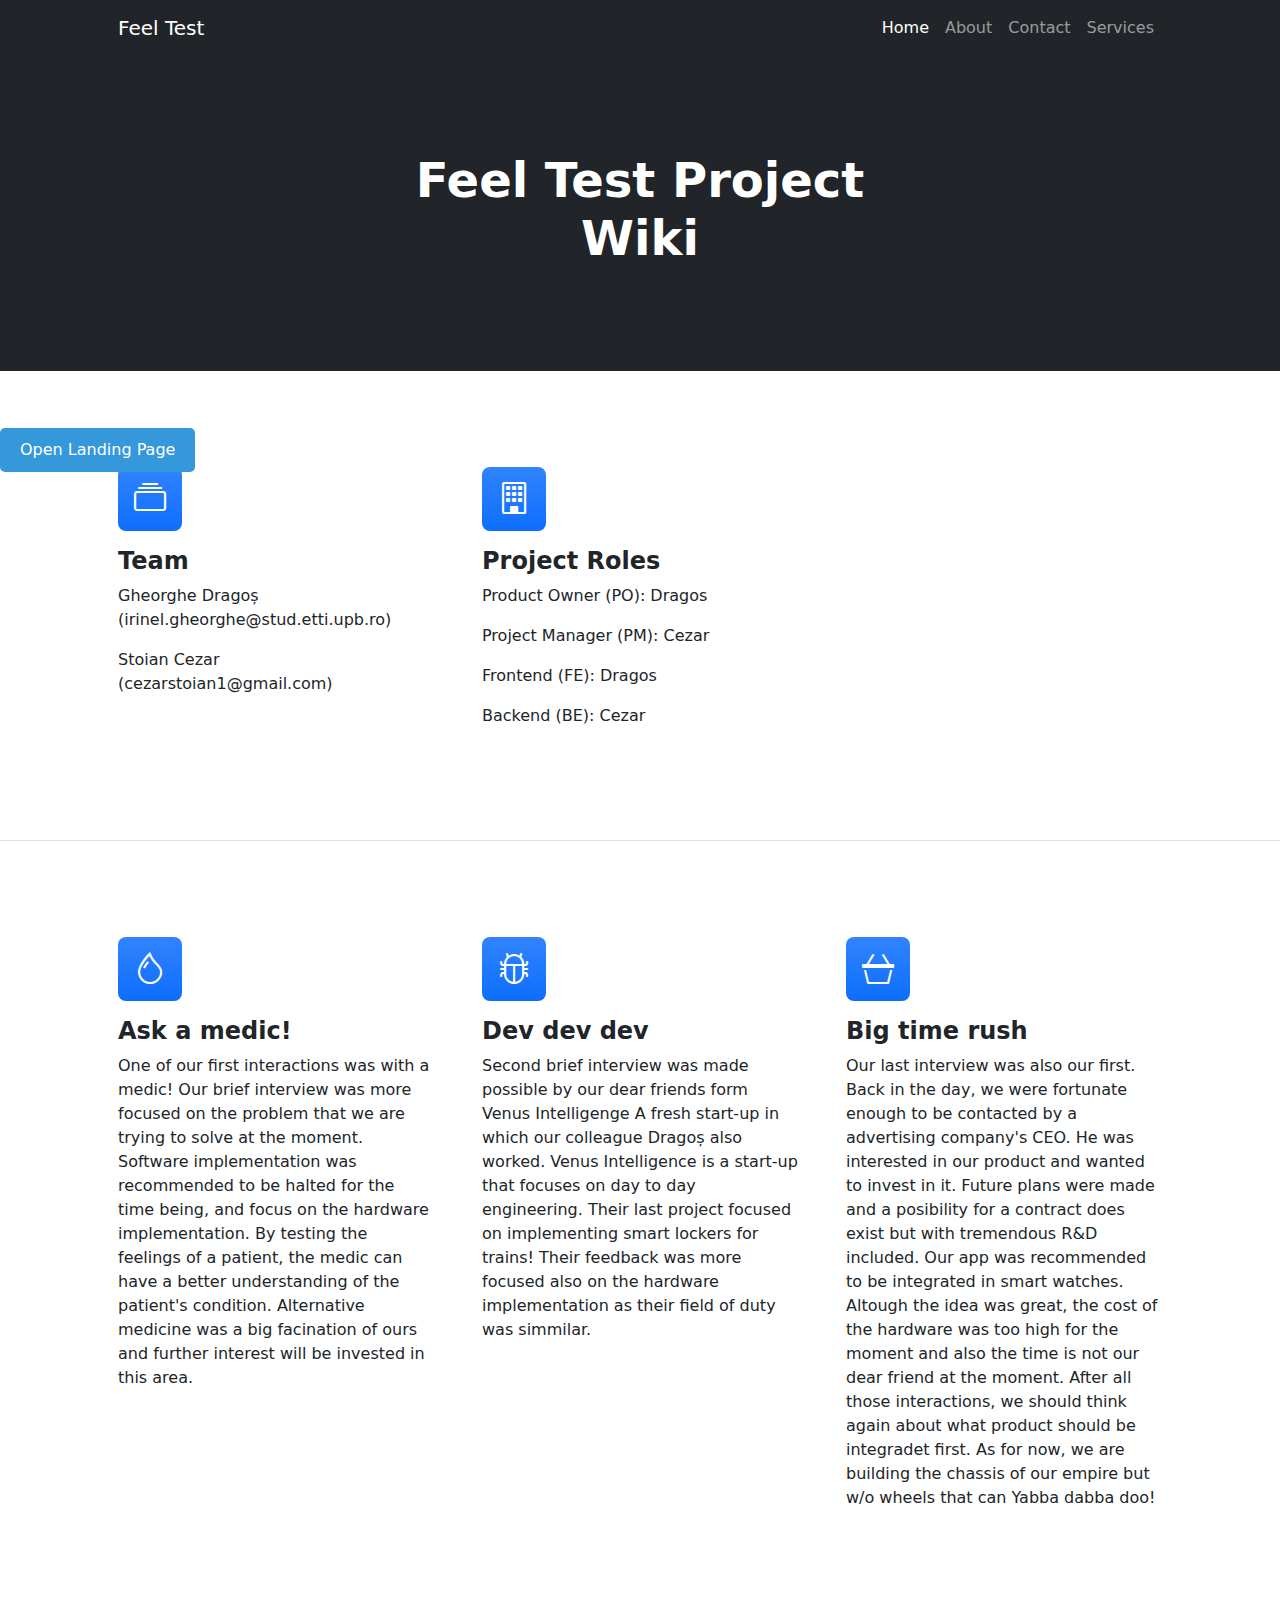
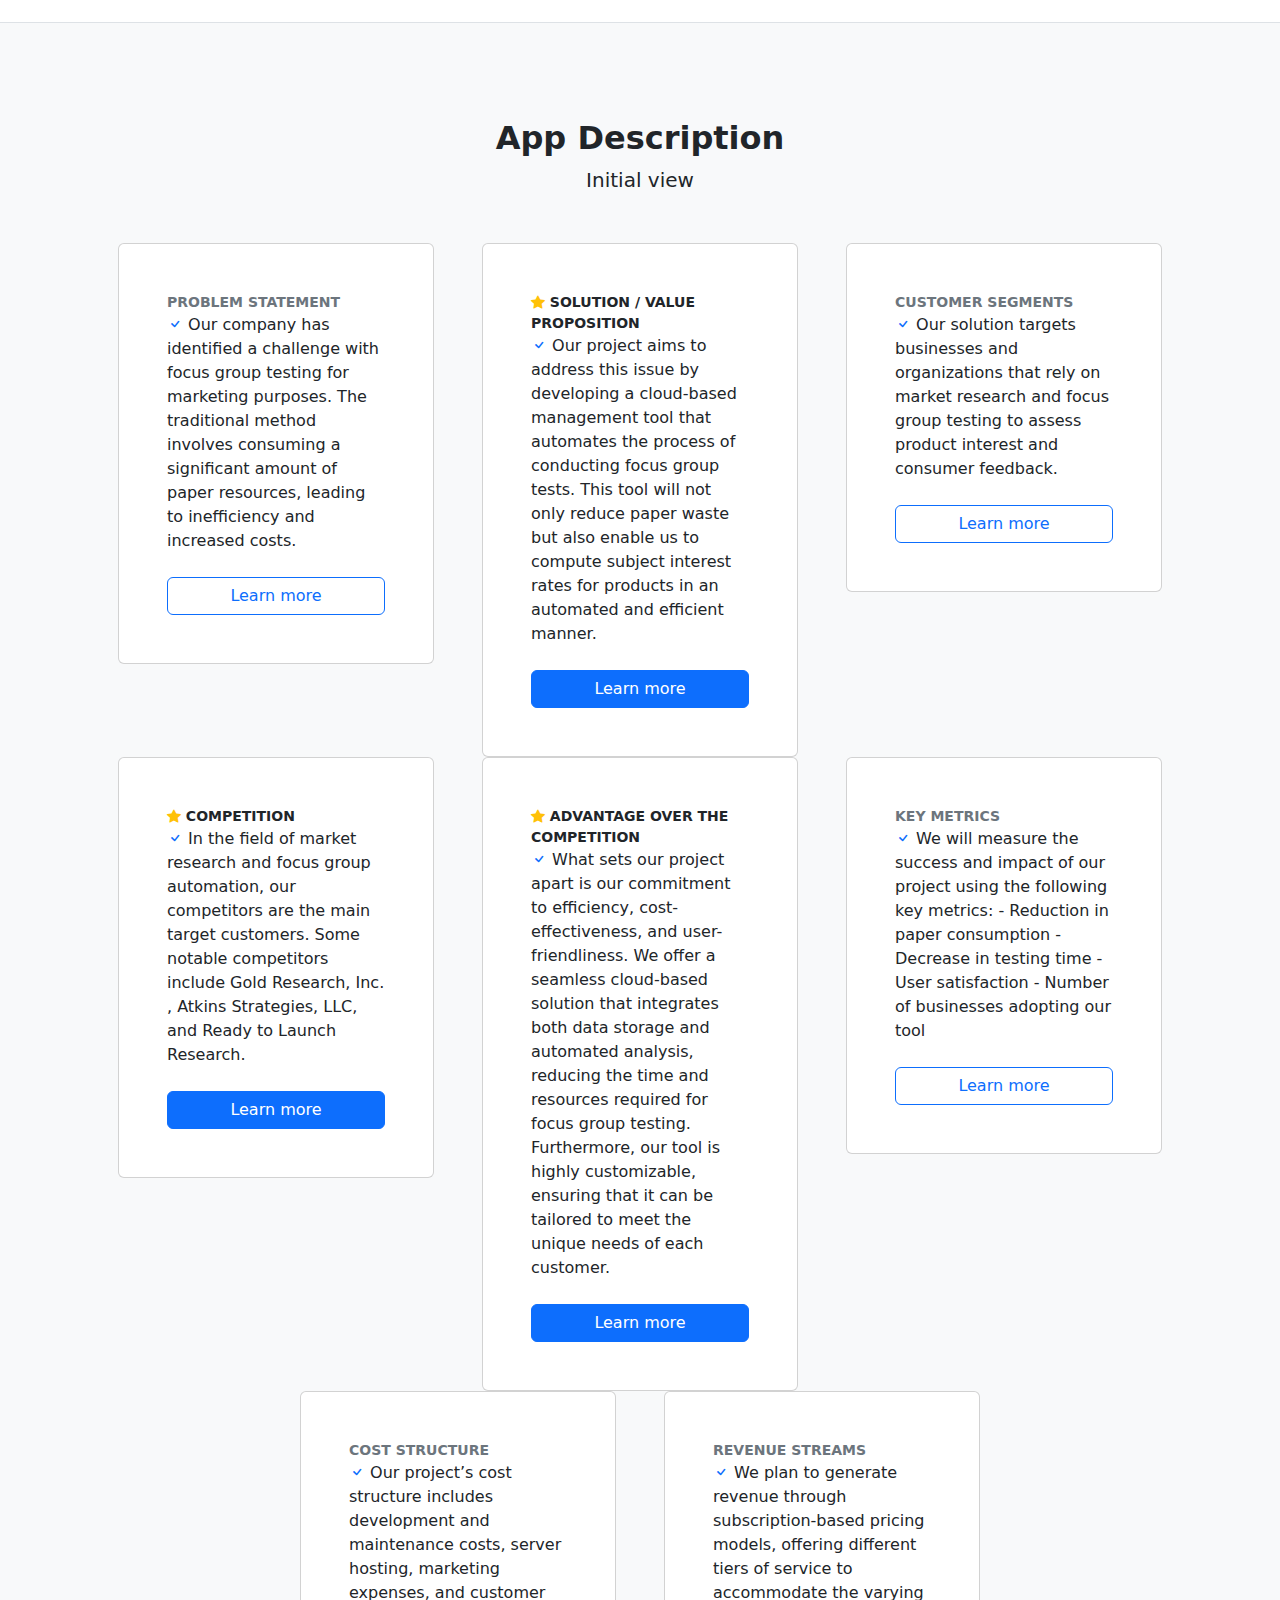
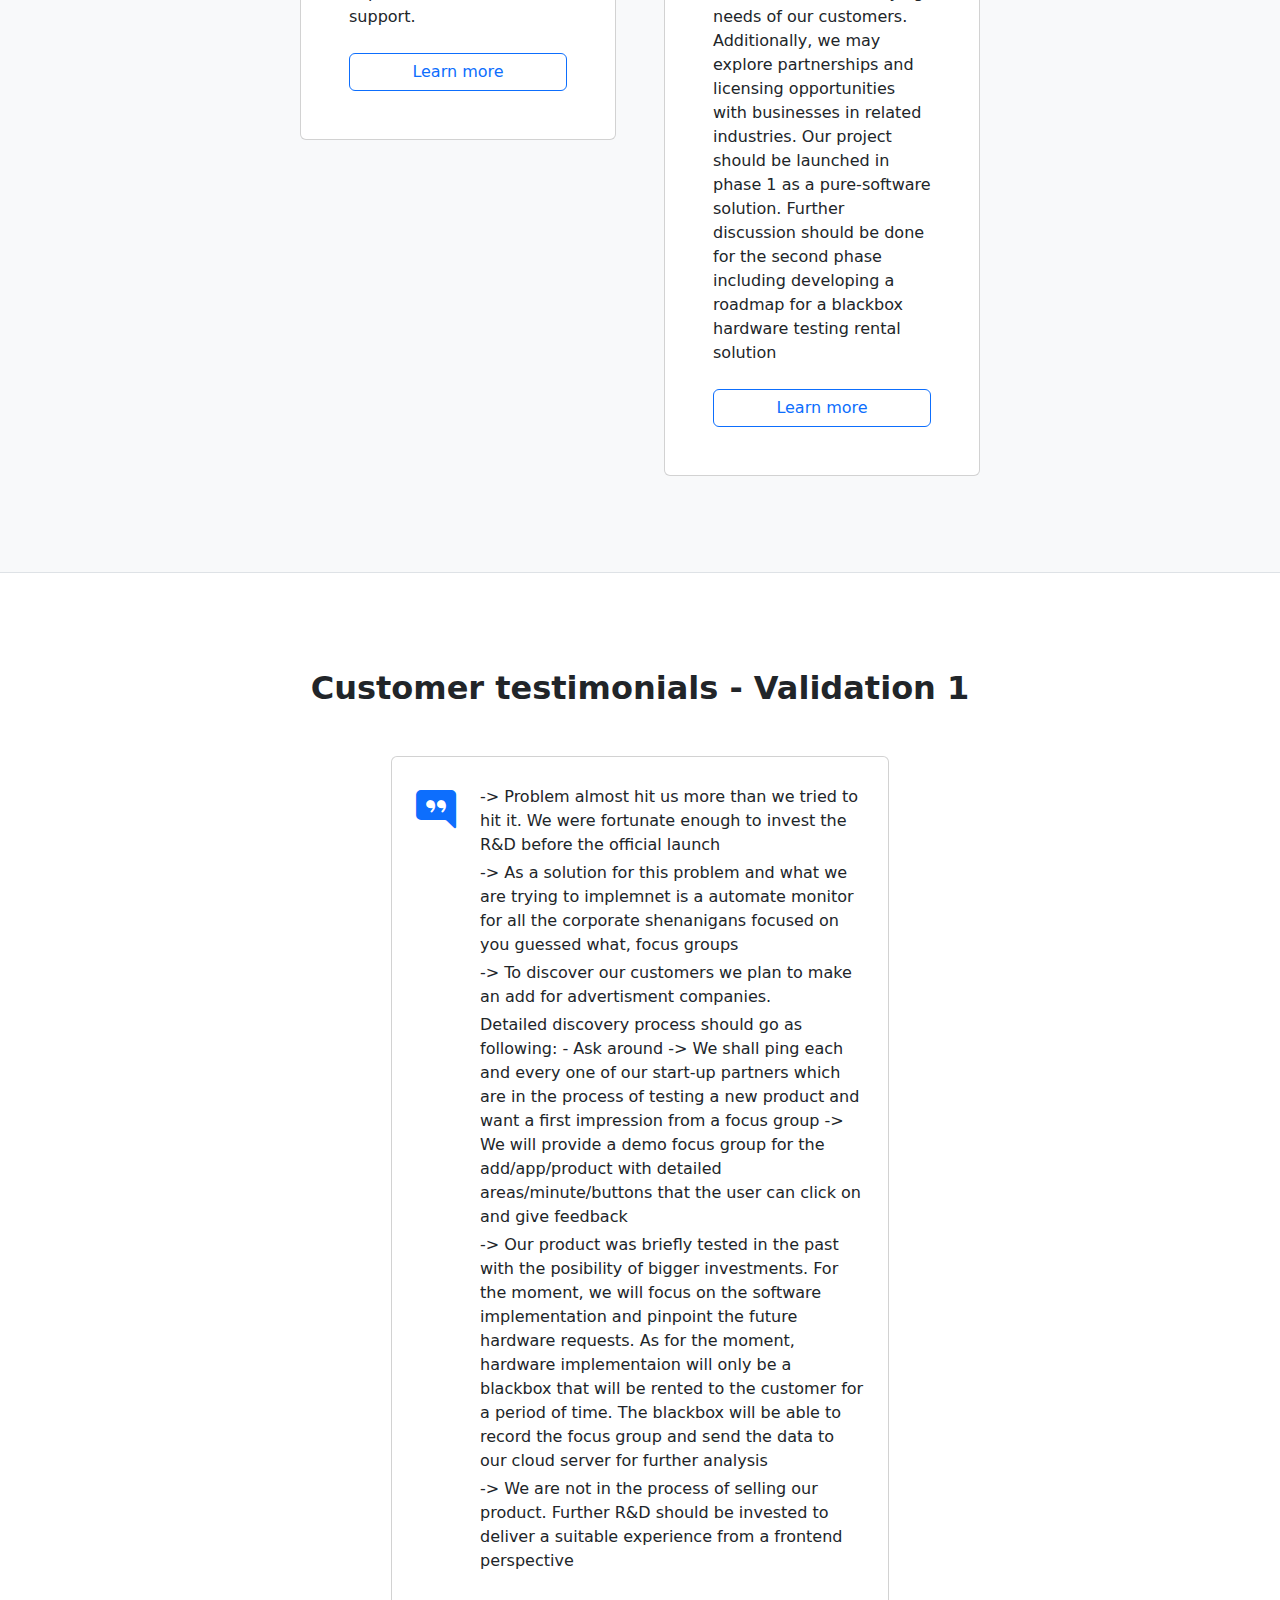
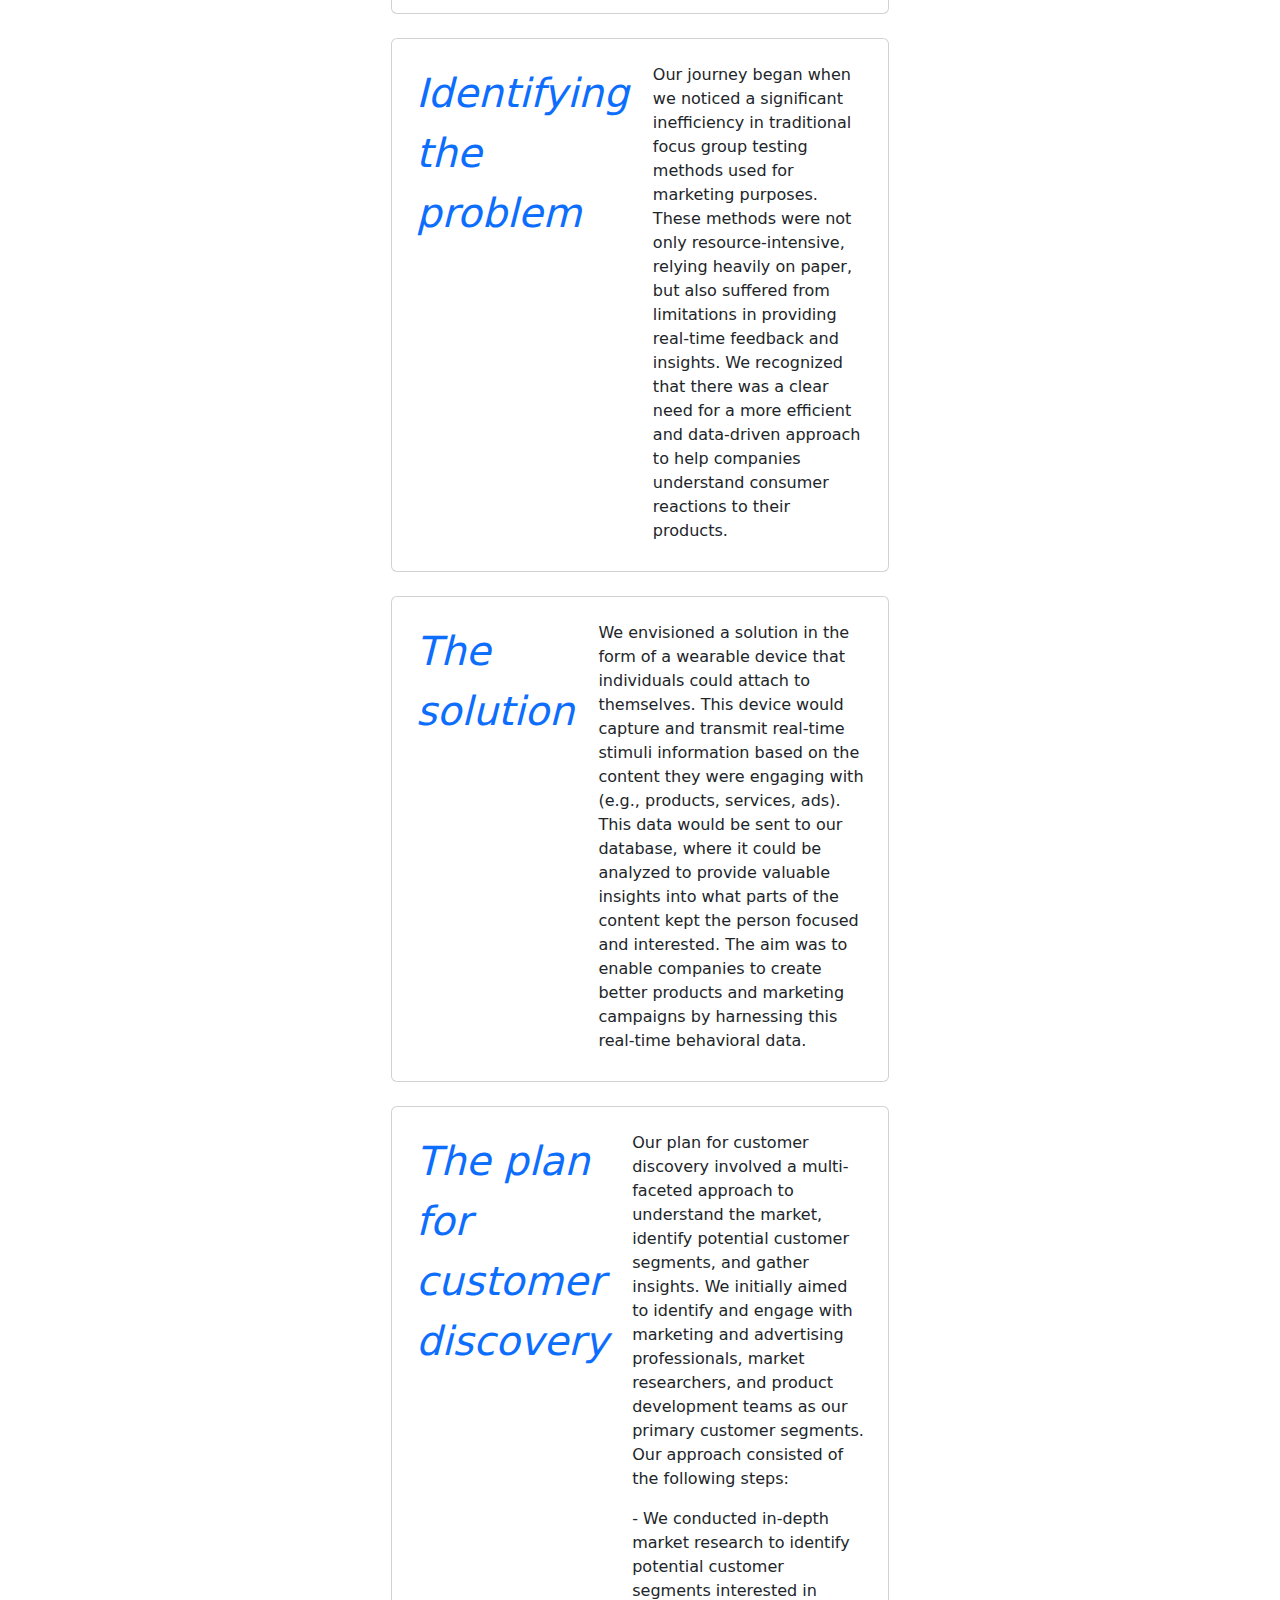
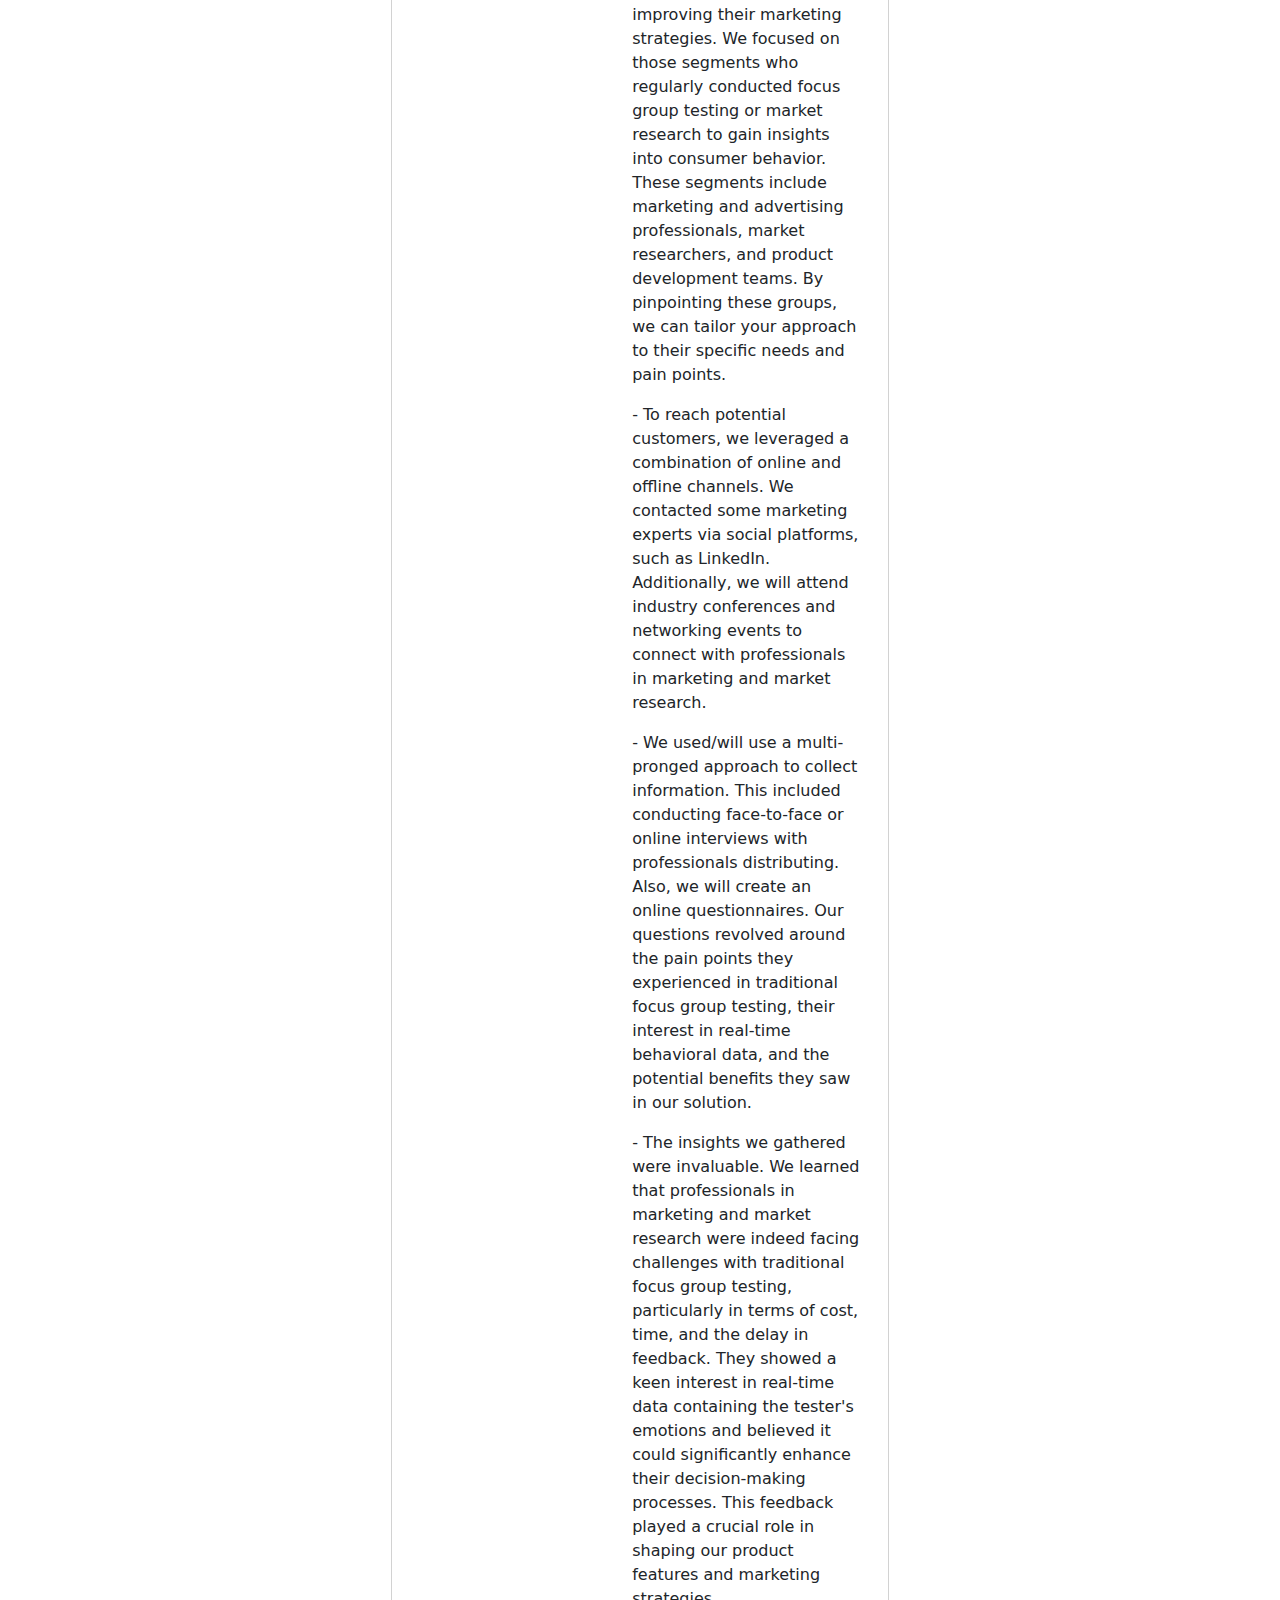
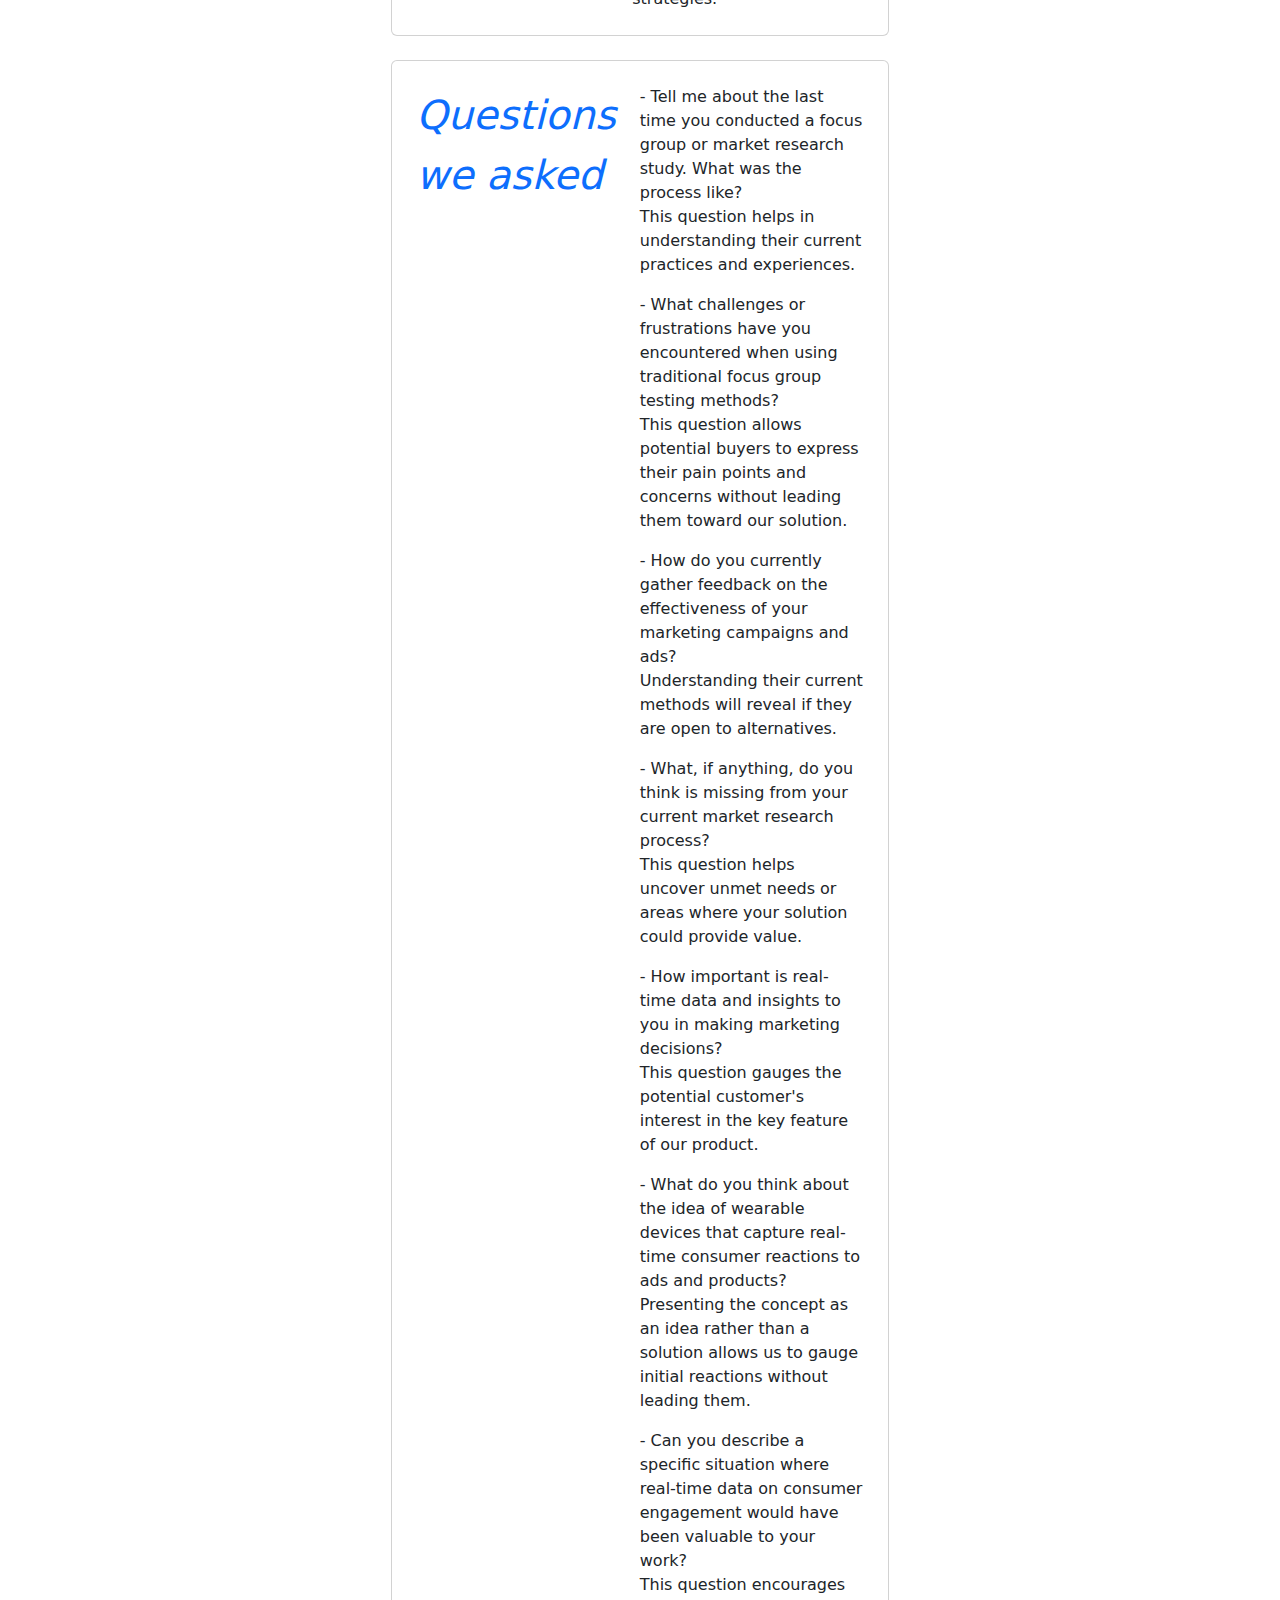
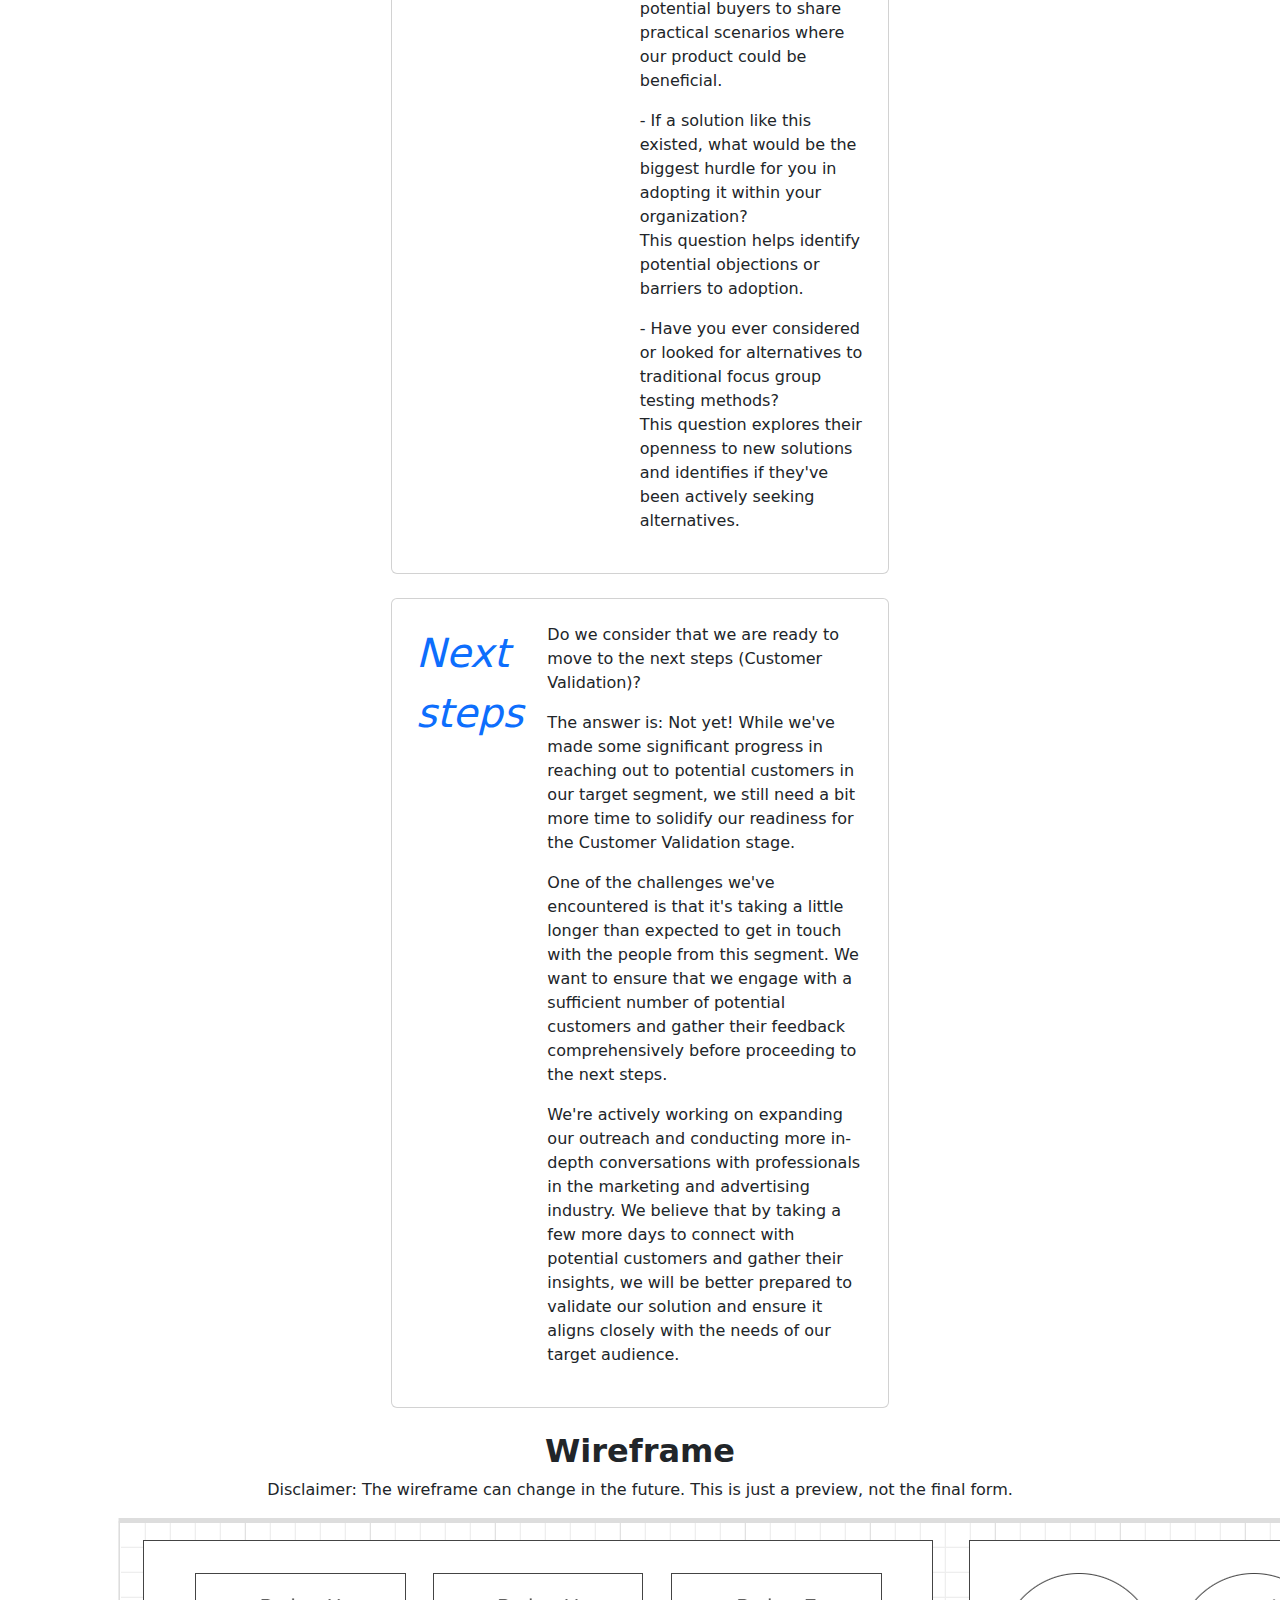
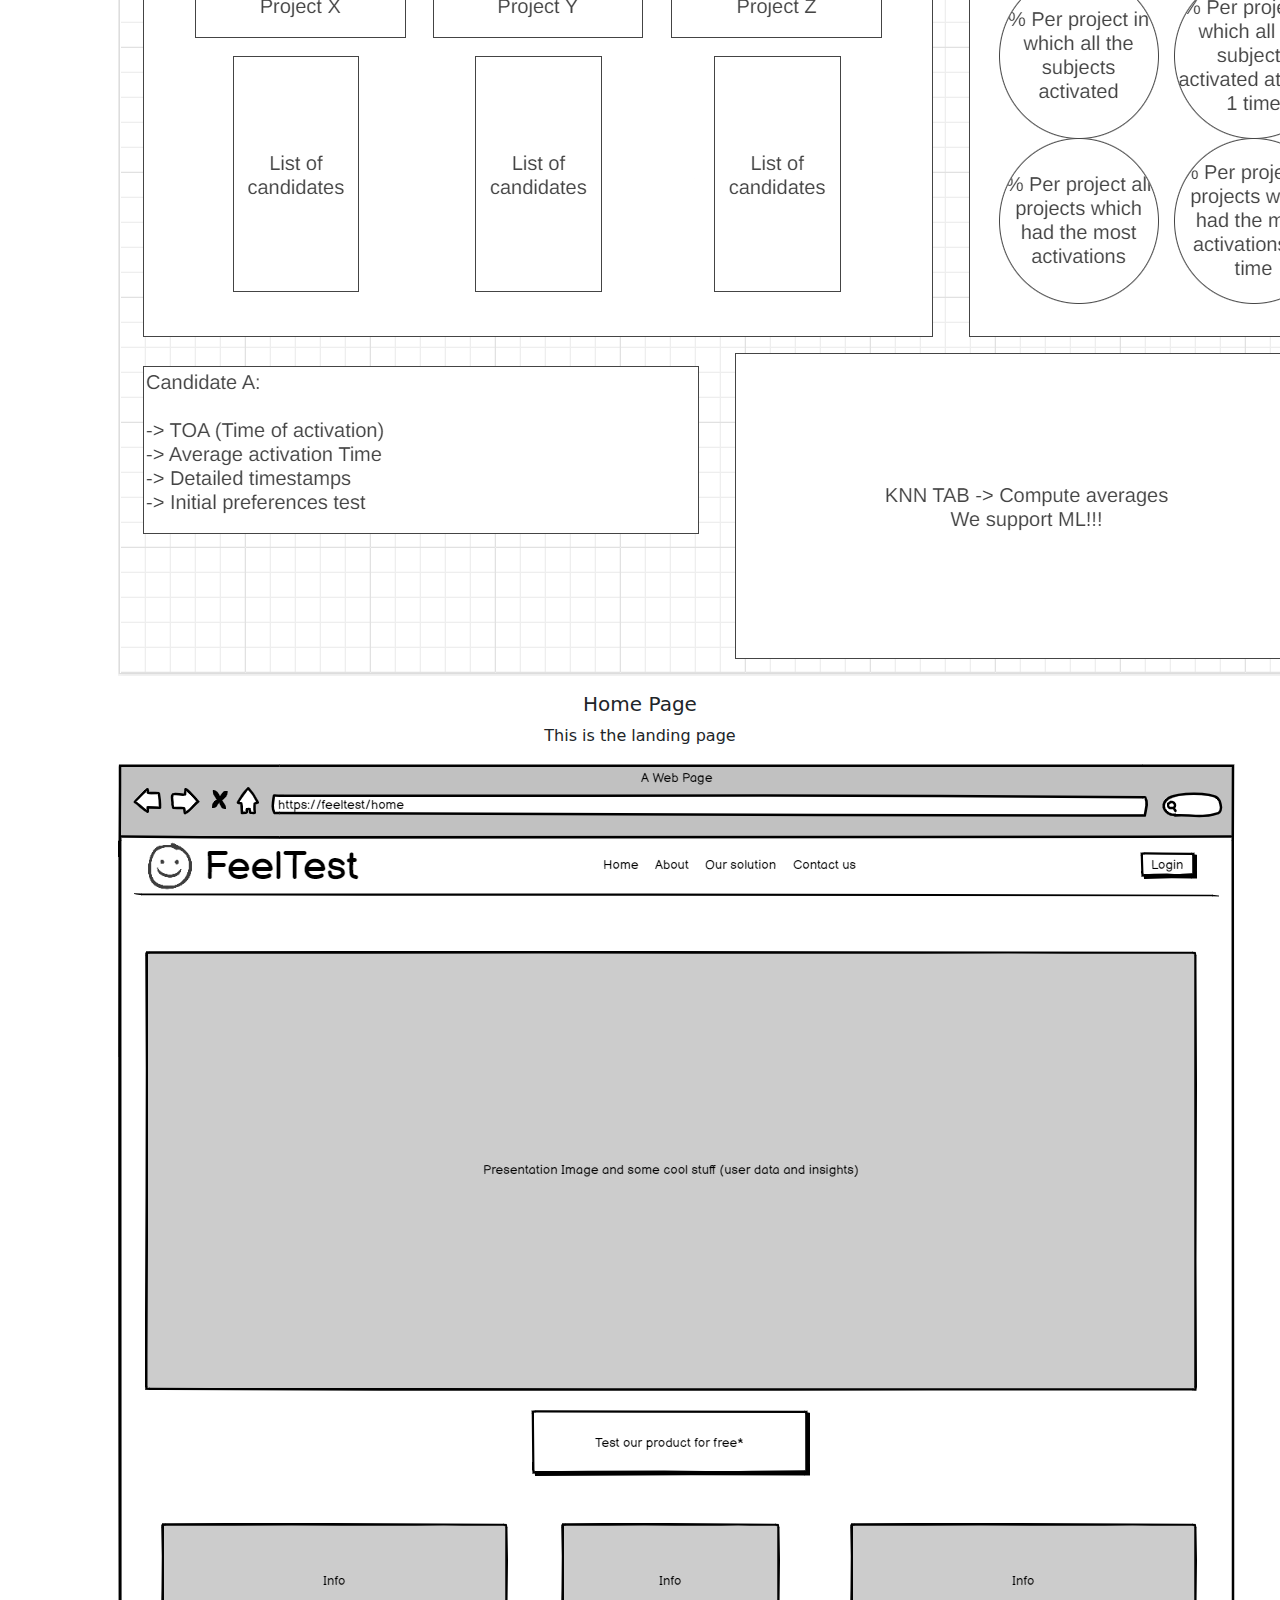
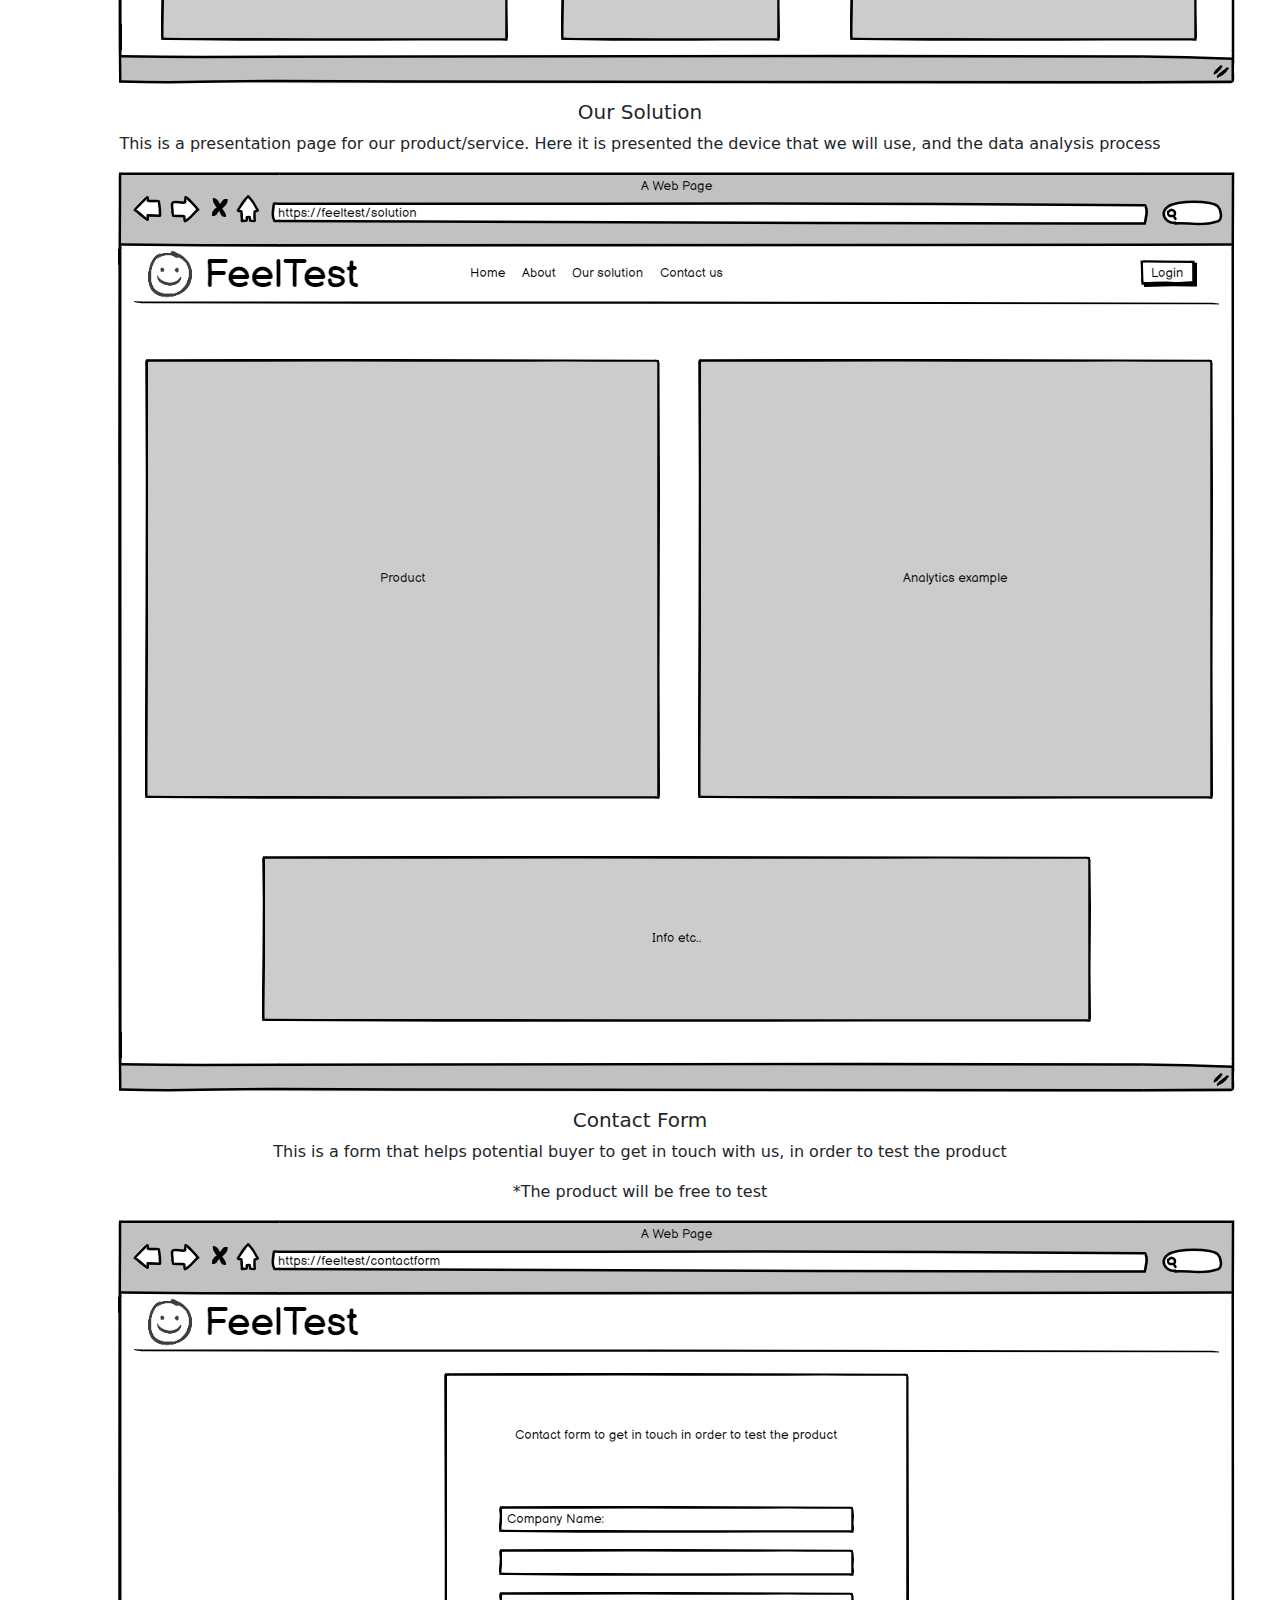
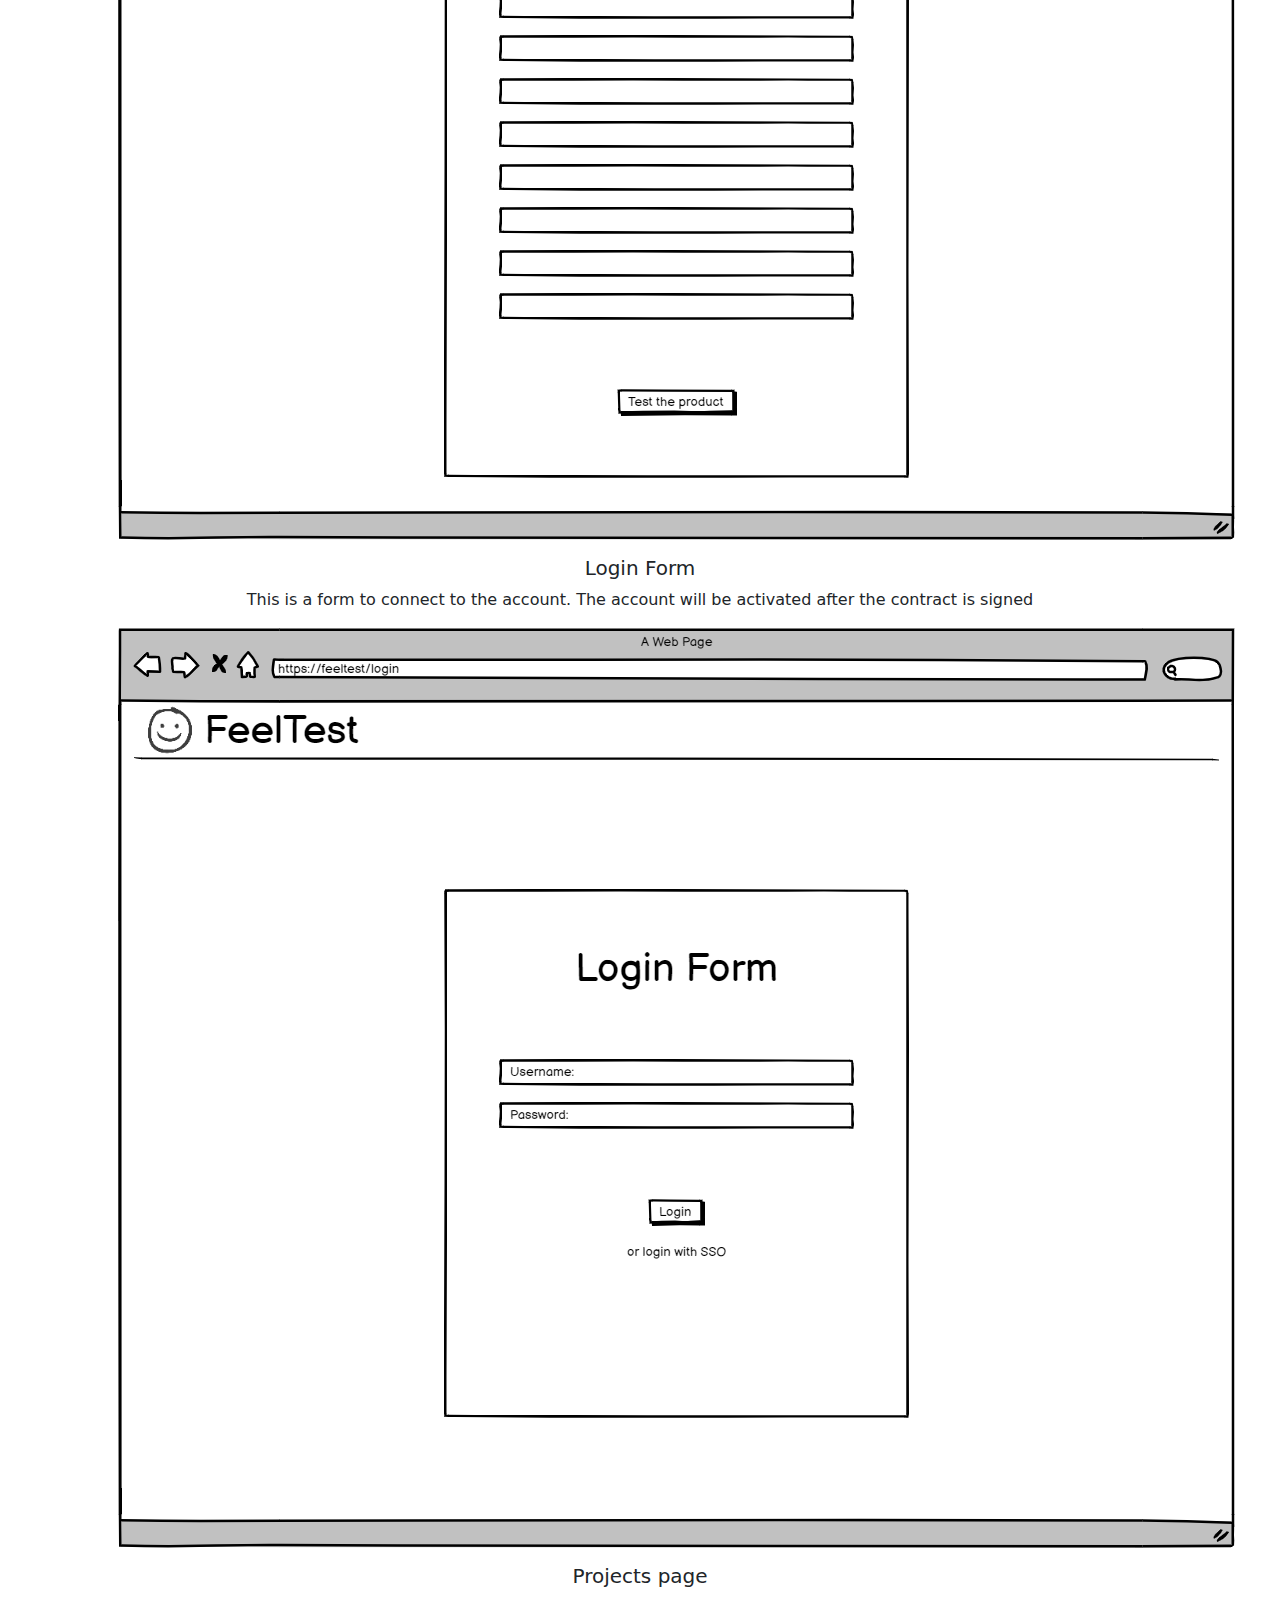
<file: index.html>
<!DOCTYPE html>
<html lang="en">
    <head>
        <meta charset="utf-8" />
        <meta name="viewport" content="width=device-width, initial-scale=1, shrink-to-fit=no" />
        <meta name="description" content="" />
        <meta name="author" content="" />
        <title>Business Frontpage - Start Bootstrap Template</title>
        <!-- Favicon-->
        <link rel="icon" type="image/x-icon" href="assets/favicon.ico" />
        <!-- Bootstrap icons-->
        <link href="https://cdn.jsdelivr.net/npm/bootstrap-icons@1.4.1/font/bootstrap-icons.css" rel="stylesheet" />
        <!-- Core theme CSS (includes Bootstrap)-->
        <link href="css/styles.css" rel="stylesheet" />
    </head>
    <body>
        <!-- Responsive navbar-->
        <nav class="navbar navbar-expand-lg navbar-dark bg-dark">
            <div class="container px-5">
                <a class="navbar-brand" href="#!">Feel Test</a>
                <button class="navbar-toggler" type="button" data-bs-toggle="collapse" data-bs-target="#navbarSupportedContent" aria-controls="navbarSupportedContent" aria-expanded="false" aria-label="Toggle navigation"><span class="navbar-toggler-icon"></span></button>
                <div class="collapse navbar-collapse" id="navbarSupportedContent">
                    <ul class="navbar-nav ms-auto mb-2 mb-lg-0">
                        <li class="nav-item"><a class="nav-link active" aria-current="page" href="#!">Home</a></li>
                        <li class="nav-item"><a class="nav-link" href="#!">About</a></li>
                        <li class="nav-item"><a class="nav-link" href="#!">Contact</a></li>
                        <li class="nav-item"><a class="nav-link" href="#!">Services</a></li>
                    </ul>
                </div>
            </div>
        </nav>
        <!-- Header-->
        <header class="bg-dark py-5">
            <div class="container px-5">
                <div class="row gx-5 justify-content-center">
                    <div class="col-lg-6">
                        <div class="text-center my-5">
                            <h1 class="display-5 fw-bolder text-white mb-2">Feel Test Project Wiki</h1>
                            <div class="d-grid gap-3 d-sm-flex justify-content-sm-center">
                            </div>
                        </div>
                    </div>
                </div>
            </div>
        </header>
        
        <!-- Features section-->
        <section class="py-5 border-bottom" id="features">
            <div class="container px-5 my-5">
                <div class="row gx-5">
                    <div class="col-lg-4 mb-5 mb-lg-0">
                        <div class="feature bg-primary bg-gradient text-white rounded-3 mb-3"><i class="bi bi-collection"></i></div>
                        <h2 class="h4 fw-bolder">Team</h2>
                        <p>Gheorghe Dragoș (irinel.gheorghe@stud.etti.upb.ro)</p>
                        <p>Stoian Cezar (cezarstoian1@gmail.com)</p>
                        <!-- <a class="text-decoration-none" href="#!">
                            Expand contact info
                            <i class="bi bi-arrow-right"></i> -->
                        </a>
                    </div>
                    <div class="col-lg-4 mb-5 mb-lg-0">
                        <div class="feature bg-primary bg-gradient text-white rounded-3 mb-3"><i class="bi bi-building"></i></div>
                        <h2 class="h4 fw-bolder">Project Roles</h2>
                        <p> Product Owner (PO): Dragos</p> 
                        <p> Project Manager (PM): Cezar</p>
                        <p> Frontend (FE): Dragos</p>
                        <p> Backend (BE): Cezar</p>            
                        <!-- <a class="text-decoration-none" href="#!">
                            Call to action
                            <i class="bi bi-arrow-right"></i>
                        </a> -->
                    </div>

                </div>
            </div>
        </section>

        <section class="py-5 border-bottom" id="features">
            <div class="container px-5 my-5">
                <div class="row gx-5">
                    <div class="col-lg-4 mb-5 mb-lg-0">
                        <div class="feature bg-primary bg-gradient text-white rounded-3 mb-3"><span class="bi bi-droplet"></span></div>
                        <h2 class="h4 fw-bolder">Ask a medic!</h2>
                        <p>One of our first interactions was with a medic!
                           Our brief interview was more focused on the problem that we are trying to solve at the moment.
                           Software implementation was recommended to be halted for the time being, and focus on the hardware implementation.
                           By testing the feelings of a patient, the medic can have a better understanding of the patient's condition.
                           Alternative medicine was a big facination of ours and further interest will be invested in this area.
                        </p>

                    </div>

                    <div class="col-lg-4 mb-5 mb-lg-0">
                        <div class="feature bg-primary bg-gradient text-white rounded-3 mb-3"><span class='bi bi-bug'></span></div>
                        <h2 class="h4 fw-bolder">Dev dev dev</h2>
                        <p>Second brief interview was made possible by our dear friends form Venus Intelligenge
                           A fresh start-up in which our colleague Dragoș also worked.
                           Venus Intelligence is a start-up that focuses on day to day engineering.
                           Their last project focused on implementing smart lockers for trains!
                           Their feedback was more focused also on the hardware implementation as their field of duty was simmilar.
                        </p>
                        
                    </div>

                    <div class="col-lg-4 mb-5 mb-lg-0">
                        <div class="feature bg-primary bg-gradient text-white rounded-3 mb-3"><span class='bi bi-basket3'></span></div>
                        <h2 class="h4 fw-bolder">Big time rush</h2>
                        <p>Our last interview was also our first.
                           Back in the day, we were fortunate enough to be contacted by a advertising company's CEO.
                           He was interested in our product and wanted to invest in it.
                           Future plans were made and a posibility for a contract does exist but with tremendous R&D included.
                           Our app was recommended to be integrated in smart watches. 
                           Altough the idea was great, the cost of the hardware was too high for the moment and also the time is not our dear friend at the moment.
                           After all those interactions, we should think again about what product should be integradet first.
                           As for now, we are building the chassis of our empire but w/o wheels that can Yabba dabba doo!
                        </p> 
                    </div>

                </div>
            </div>
        </section>

        <style>
    
            button#openButton {
                background-color: #3498db;
                color: #fff;
                padding: 10px 20px;
                font-size: 16px;
                border: none;
                border-radius: 5px;
                cursor: pointer;
                transition: background-color 0.3s ease;
                margin: 0;
                position: absolute;
                top: 50%;
                -ms-transform: translateY(-50%);
                transform: translateY(-50%);
            }
    
            button#openButton:hover {
                background-color: #2980b9;
            }
        </style>
            <body>
                <button class="text-center" id="openButton" onclick="openLandingPage()">Open Landing Page</button>
            
                <script>
                    function openLandingPage() {
                        // Add code here to open Landing_Page.html
                        window.location.href = 'landing.html';
                    }
                </script>
            </body>
        <section class="bg-light py-5 border-bottom">
            <div class="container px-5 my-5">
                <div class="text-center mb-5">
                    <h2 class="fw-bolder">App Description</h2>
                    <p class="lead mb-0">Initial view</p>
                </div>
                <div class="row gx-5 justify-content-center">
                    <!-- Pricing card free-->
                    <div class="col-lg-6 col-xl-4">
                        <div class="card mb-5 mb-xl-0">
                            <div class="card-body p-5">
                                <div class="small text-uppercase fw-bold text-muted">Problem Statement</div>

                                <ul class="list-unstyled mb-4">
                                    <li class="mb-2">
                                        <i class="bi bi-check text-primary"></i>
                                        Our company has identified a challenge with focus group testing for marketing purposes. 
                                        The traditional method involves consuming a significant amount of paper resources, leading to inefficiency and increased costs.
                                    </li>
                            
                                </ul>
                                <div class="d-grid"><a class="btn btn-outline-primary" href="#!">Learn more</a></div>
                            </div>
                        </div>
                    </div>
                    <!-- Pricing card pro-->
                    <div class="col-lg-6 col-xl-4">
                        <div class="card mb-5 mb-xl-0">
                            <div class="card-body p-5">
                                <div class="small text-uppercase fw-bold">
                                    <i class="bi bi-star-fill text-warning"></i>
                                    Solution / Value Proposition
                                </div>

                                <ul class="list-unstyled mb-4">

                                    <li class="mb-2">
                                        <i class="bi bi-check text-primary"></i>
                                        Our project aims to address this issue by developing a cloud-based management tool that automates the process of conducting focus group tests. This tool will not only reduce
                                         paper waste but also enable us to compute subject interest rates for products in an automated and efficient manner.
                                    </li>
                                    
                                </ul>
                                <div class="d-grid"><a class="btn btn-primary" href="#!">Learn more</a></div>
                            </div>
                        </div>
                    </div>
                    <!-- Pricing card enterprise-->
                    <div class="col-lg-6 col-xl-4">
                        <div class="card">
                            <div class="card-body p-5">
                                <div class="small text-uppercase fw-bold text-muted">Customer Segments</div>

                                <ul class="list-unstyled mb-4">

                                    <li class="mb-2">
                                        <i class="bi bi-check text-primary"></i>
                                        Our solution targets businesses and organizations that rely 
                                        on market research and focus group testing to assess product interest and consumer feedback.
                                    </li>
                                    
                                </ul>
                                <div class="d-grid"><a class="btn btn-outline-primary" href="#!">Learn more</a></div>
                            </div>
                        </div>
                    </div>
                    <br></br>
                    <div class="col-lg-6 col-xl-4">
                        <div class="card mb-5 mb-xl-0">
                            <div class="card-body p-5">
                                <div class="small text-uppercase fw-bold">
                                    <i class="bi bi-star-fill text-warning"></i>
                                    Competition
                                </div>

                                <ul class="list-unstyled mb-4">

                                    <li class="mb-2">
                                        <i class="bi bi-check text-primary"></i>
                                        In the field of market research and focus group automation, our competitors are the main target customers. 
                                        Some notable competitors include Gold Research, Inc. , Atkins Strategies, LLC, and Ready to Launch Research.</li>
                                    
                                </ul>
                                <div class="d-grid"><a class="btn btn-primary" href="#!">Learn more</a></div>
                            </div>
                        </div>
                    </div>
                    <div class="col-lg-6 col-xl-4">
                        <div class="card mb-5 mb-xl-0">
                            <div class="card-body p-5">
                                <div class="small text-uppercase fw-bold">
                                    <i class="bi bi-star-fill text-warning"></i>
                                    Advantage Over the Competition
                                </div>

                                <ul class="list-unstyled mb-4">

                                    <li class="mb-2">
                                        <i class="bi bi-check text-primary"></i>
                                        What sets our project apart is our commitment to efficiency, cost-effectiveness, and user-friendliness. We offer a seamless cloud-based solution that integrates both data storage and automated analysis, reducing the time and resources required for focus group testing. Furthermore, 
                                        our tool is highly customizable, ensuring that it can be tailored to meet the unique needs of each customer.</li>
                                    
                                </ul>
                                <div class="d-grid"><a class="btn btn-primary" href="#!">Learn more</a></div>
                            </div>
                        </div>
                    </div>
                    <div class="col-lg-6 col-xl-4">
                        <div class="card mb-5 mb-xl-0">
                            <div class="card-body p-5">
                                <div class="small text-uppercase fw-bold text-muted">Key Metrics</div>

                                <ul class="list-unstyled mb-4">
                                    <li class="mb-2">
                                        <i class="bi bi-check text-primary"></i>
                                        We will measure the success and impact of our project using the following key metrics: - Reduction in paper consumption -
                                         Decrease in testing time - User satisfaction - Number of businesses adopting our tool</li>
                            
                                </ul>
                                <div class="d-grid"><a class="btn btn-outline-primary" href="#!">Learn more</a></div>
                            </div>
                        </div>
                    </div>
                    <div class="col-lg-6 col-xl-4">
                        <div class="card mb-5 mb-xl-0">
                            <div class="card-body p-5">
                                <div class="small text-uppercase fw-bold text-muted">Cost Structure</div>

                                <ul class="list-unstyled mb-4">
                                    <li class="mb-2">
                                        <i class="bi bi-check text-primary"></i>
                                        Our project’s cost structure includes development and maintenance costs,
                                         server hosting, marketing expenses, and customer support.                                    </li>
                            
                                </ul>
                                <div class="d-grid"><a class="btn btn-outline-primary" href="#!">Learn more</a></div>
                            </div>
                        </div>
                    </div>
                    <div class="col-lg-6 col-xl-4">
                        <div class="card mb-5 mb-xl-0">
                            <div class="card-body p-5">
                                <div class="small text-uppercase fw-bold text-muted">Revenue Streams</div>

                                <ul class="list-unstyled mb-4">
                                    <li class="mb-2">
                                        <i class="bi bi-check text-primary"></i>
                                        We plan to generate revenue through subscription-based pricing models, offering different tiers of service to accommodate the varying needs of our customers. Additionally, we may explore partnerships and licensing opportunities with businesses in related industries. Our project should be launched in phase 1 as a pure-software solution. Further discussion should be done for the second phase including 
                                        developing a roadmap for a blackbox hardware testing rental solution                                   </li>
                            
                                </ul>
                                <div class="d-grid"><a class="btn btn-outline-primary" href="#!">Learn more</a></div>
                            </div>
                        </div>
                    </div>
                </div>
            </div>
        </section>
        <!-- Testimonials section-->
        <section class="py-5 border-bottom">
            <div class="container px-5 my-5 px-5">
                <div class="text-center mb-5">
                    <h2 class="fw-bolder">Customer testimonials - Validation 1</h2>
                </div>
                <div class="row gx-5 justify-content-center">
                    <div class="col-lg-6">
                        <!-- Testimonial 1-->
                        <div class="card mb-4">
                            <div class="card-body p-4">
                                <div class="d-flex">
                                    <div class="flex-shrink-0"><i class="bi bi-chat-right-quote-fill text-primary fs-1"></i></div>
                                    <div class="ms-4">
                                        <p class="mb-1">
                                            <p class="mb-1">-> Problem almost hit us more than we tried to hit it. We were fortunate enough to invest the R&D before the official launch</p>
                                            <p class="mb-1">-> As a solution for this problem and what we are trying to implemnet is a automate monitor for all the corporate shenanigans focused on you guessed what, focus groups</p>
                                            <p class="mb-1">-> To discover our customers we plan to make an add for advertisment companies.</p>
                                            <p class="mb-1">Detailed discovery process should go as following: - Ask around -> We shall ping each and every one of our start-up partners which are in the process of testing a new product and want a first impression from a focus group
                                                -> We will provide a demo focus group for the add/app/product with detailed areas/minute/buttons that the user can click on and give feedback
                                            </p>
                                            <p class="mb-1">-> Our product was briefly tested in the past with the posibility of bigger investments. For the moment, we will focus on the software implementation and pinpoint the future hardware requests.
                                                As for the moment, hardware implementaion will only be a blackbox that will be rented to the customer for a period of time. The blackbox will be able to record the focus group and send the data to our cloud server for further analysis
                                            </p>
                                            <p class="mb-1">-> We are not in the process of selling our product. Further R&D should be invested to deliver a suitable experience from a frontend perspective</p>
                                        </p>
                                    </div>
                                </div>
                            </div>
                        </div>
                        
                        <div class="card mb-4">
                            <div class="card-body p-4">
                                <div class="d-flex">
                                    <div class="flex-shrink-0"></div>
                                    <i class="text-primary fs-1"> Identifying the problem </i>
                                    <div class="ms-4">
                                        <p class="mb-1">
                                            Our journey began when we noticed a significant inefficiency in traditional focus group testing methods used for marketing purposes. These methods were not only resource-intensive, relying heavily on paper, but also suffered from limitations in providing real-time feedback and insights. We recognized that there was a clear need for a more efficient and data-driven approach to help companies understand consumer reactions to their products.
                                        </p>
                                    </div>
                                </div>
                            </div>
                        </div>

                        <div class="card mb-4">
                            <div class="card-body p-4">
                                <div class="d-flex">
                                    <div class="flex-shrink-0"></div>
                                    <i class="text-primary fs-1"> The solution </i>
                                    <div class="ms-4">
                                        <p class="mb-1">
                                            We envisioned a solution in the form of a wearable device that individuals could attach to themselves. This device would capture and transmit real-time stimuli information based on the content they were engaging with (e.g., products, services, ads). This data would be sent to our database, where it could be analyzed to provide valuable insights into what parts of the content kept the person focused and interested. The aim was to enable companies to create better products and marketing campaigns by harnessing this real-time behavioral data.
                                        </p>
                                    </div>
                                </div>
                            </div>
                        </div>

                        <div class="card mb-4">
                            <div class="card-body p-4">
                                <div class="d-flex">
                                    <div class="flex-shrink-0"></div>
                                    <i class="text-primary fs-1"> The plan for customer discovery </i>
                                    <div class="ms-4">
                                        <p class="mb-1">
                                            Our plan for customer discovery involved a multi-faceted approach to understand the market, identify potential customer segments, and gather insights. We initially aimed to identify and engage with marketing and advertising professionals, market researchers, and product development teams as our primary customer segments. Our approach consisted of the following steps:
                                            <p></p>
                                            - We conducted in-depth market research to identify potential customer segments interested in improving their marketing strategies. We focused on those segments who regularly conducted focus group testing or market research to gain insights into consumer behavior. These segments include marketing and advertising professionals, market researchers, and product development teams. By pinpointing these groups, we can tailor your approach to their specific needs and pain points.
                                            <p></p>
                                            - To reach potential customers, we leveraged a combination of online and offline channels. We contacted some marketing experts via social platforms, such as LinkedIn. Additionally, we will attend industry conferences and networking events to connect with professionals in marketing and market research.
                                            <p></p>
                                            - We used/will use a multi-pronged approach to collect information. This included conducting face-to-face or online interviews with professionals distributing. Also, we will create an online questionnaires. Our questions revolved around the pain points they experienced in traditional focus group testing, their interest in real-time behavioral data, and the potential benefits they saw in our solution.
                                            <p></p>
                                            - The insights we gathered were invaluable. We learned that professionals in marketing and market research were indeed facing challenges with traditional focus group testing, particularly in terms of cost, time, and the delay in feedback. They showed a keen interest in real-time data containing the tester's emotions and believed it could significantly enhance their decision-making processes. This feedback played a crucial role in shaping our product features and marketing strategies.

                                    </div>
                                </div>
                            </div>
                        </div>

                        <div class="card mb-4">
                            <div class="card-body p-4">
                                <div class="d-flex">
                                    <div class="flex-shrink-0"></div>
                                    <i class="text-primary fs-1"> Questions we asked </i>
                                    <div class="ms-4">
                                        <p class="mb-1">
                                            - Tell me about the last time you conducted a focus group or market research study. What was the process like?<br>
                                              This question helps in understanding their current practices and experiences.
                                            <p></p>

                                            - What challenges or frustrations have you encountered when using traditional focus group testing methods?<br>
                                            This question allows potential buyers to express their pain points and concerns without leading them toward our solution.
                                            <p></p>

                                            - How do you currently gather feedback on the effectiveness of your marketing campaigns and ads?<br>
                                            Understanding their current methods will reveal if they are open to alternatives.
                                            <p></p>

                                            - What, if anything, do you think is missing from your current market research process?<br>
                                            This question helps uncover unmet needs or areas where your solution could provide value.
                                            <p></p>

                                            - How important is real-time data and insights to you in making marketing decisions?<br>
                                            This question gauges the potential customer's interest in the key feature of our product.
                                            <p></p>

                                            - What do you think about the idea of wearable devices that capture real-time consumer reactions to ads and products?<br>
                                            Presenting the concept as an idea rather than a solution allows us to gauge initial reactions without leading them.
                                            <p></p>

                                            - Can you describe a specific situation where real-time data on consumer engagement would have been valuable to your work?<br>
                                            This question encourages potential buyers to share practical scenarios where our product could be beneficial.
                                            <p></p>

                                            - If a solution like this existed, what would be the biggest hurdle for you in adopting it within your organization?<br>
                                            This question helps identify potential objections or barriers to adoption.
                                            <p></p>

                                            - Have you ever considered or looked for alternatives to traditional focus group testing methods?<br>
                                            This question explores their openness to new solutions and identifies if they've been actively seeking alternatives.
                                            <p></p>

                                        </p>
                                    </div>
                                </div>
                            </div>
                        </div>

                        <div class="card mb-4">
                            <div class="card-body p-4">
                                <div class="d-flex">
                                    <div class="flex-shrink-0"></div>
                                    <i class="text-primary fs-1"> Next steps </i>
                                    <div class="ms-4">
                                        <p class="mb-1">
                                            Do we consider that we are ready to move to the next steps (Customer Validation)?
                                            <p></p>
                                            The answer is: Not yet! While we've made some significant progress in reaching out to potential customers in our target segment, we still need a bit more time to solidify our readiness for the Customer Validation stage.
                                            <p></p>
                                            One of the challenges we've encountered is that it's taking a little longer than expected to get in touch with the people from this segment. We want to ensure that we engage with a sufficient number of potential customers and gather their feedback comprehensively before proceeding to the next steps.
                                            <p></p>
                                            We're actively working on expanding our outreach and conducting more in-depth conversations with professionals in the marketing and advertising industry. We believe that by taking a few more days to connect with potential customers and gather their insights, we will be better prepared to validate our solution and ensure it aligns closely with the needs of our target audience.
                                        </p>
                                    </div>
                                </div>
                            </div>
                        </div>

                        <!-- Testimonial 2-->
                    </div>
                </div>
                <!-- Start of wirepage -->
                <div class="text-center mb-5">
                    <h2 class="fw-bolder">Wireframe</h2>
                    <p>Disclaimer: The wireframe can change in the future. This is just a preview, not the final form.</p>
                    <img src="assets/Wireframe.png" alt="Description of the image">
                    <p></p>

                    <h5>Home Page</h5>
                    <p>This is the landing page</p>
                    <img src="assets/LandingPage.png" alt="LandingPage">
                    <p></p>

                    <h5>Our Solution</h5>
                    <p>This is a presentation page for our product/service. Here it is presented the device that we will use, and the data analysis process</p>
                    <img src="assets/Solution.png" alt="Solution">
                    <p></p>

                    <h5>Contact Form</h5>
                    <p>This is a form that helps potential buyer to get in touch with us, in order to test the product</p>
                    <p>*The product will be free to test</p>
                    <img src="assets/ContactForm.png" alt="ContactForm">
                    <p></p>

                    <h5>Login Form</h5>
                    <p>This is a form to connect to the account. The account will be activated after the contract is signed</p>
                    <img src="assets/LoginForm.png" alt="LoginForm">
                    <p></p>

                    <h5>Projects page</h5>
                    <p>This the first page that the user sees after login. In this page, the user can see his projects/tests and can create more of them</p>
                    <img src="assets/AccountHome.png" alt="AccountHome">
                    <p></p>

                    <h5>Project Overview</h5>
                    <p>In this page, the user can see datails about his project etc. This page can be personalized by the user</p>
                    <img src="assets/ProjectOverview.png" alt="ProjectOverview">
                    <p></p>

                    <h5>Live Data</h5>
                    <p>In this page, the user can see live data being transmitted with the help of our device</p>
                    <img src="assets/LiveData.png" alt="LiveData">
                    <p></p>

                    <h5>Analytics</h5>
                    <p>In this page, the data is analyzed with the help of AI. The data is presented to the user and suggestions are shown</p>
                    <img src="assets/Analytics.png" alt="Analytics">
                    <p></p>

                </div>
            </div>
        </section>
        <!-- Contact section-->
        <section class="bg-light py-5">
            <div class="container px-5 my-5 px-5">
                <div class="text-center mb-5">
                    <div class="feature bg-primary bg-gradient text-white rounded-3 mb-3"><i class="bi bi-envelope"></i></div>
                    <h2 class="fw-bolder">Get in touch</h2>
                    <p class="lead mb-0">We'd love to hear from you</p>
                </div>
                <div class="row gx-5 justify-content-center">
                    <div class="col-lg-6">
                        <!-- * * * * * * * * * * * * * * *-->
                        <!-- * * SB Forms Contact Form * *-->
                        <!-- * * * * * * * * * * * * * * *-->
                        <!-- This form is pre-integrated with SB Forms.-->
                        <!-- To make this form functional, sign up at-->
                        <!-- https://startbootstrap.com/solution/contact-forms-->
                        <!-- to get an API token!-->
                        <form id="contactForm" data-sb-form-api-token="API_TOKEN">
                            <!-- Name input-->
                            <div class="form-floating mb-3">
                                <input class="form-control" id="name" type="text" placeholder="Enter your name..." data-sb-validations="required" />
                                <label for="name">Full name</label>
                                <div class="invalid-feedback" data-sb-feedback="name:required">A name is required.</div>
                            </div>
                            <!-- Email address input-->
                            <div class="form-floating mb-3">
                                <input class="form-control" id="email" type="email" placeholder="name@example.com" data-sb-validations="required,email" />
                                <label for="email">Email address</label>
                                <div class="invalid-feedback" data-sb-feedback="email:required">An email is required.</div>
                                <div class="invalid-feedback" data-sb-feedback="email:email">Email is not valid.</div>
                            </div>
                            <!-- Phone number input-->
                            <div class="form-floating mb-3">
                                <input class="form-control" id="phone" type="tel" placeholder="(123) 456-7890" data-sb-validations="required" />
                                <label for="phone">Phone number</label>
                                <div class="invalid-feedback" data-sb-feedback="phone:required">A phone number is required.</div>
                            </div>
                            <!-- Message input-->
                            <div class="form-floating mb-3">
                                <textarea class="form-control" id="message" type="text" placeholder="Enter your message here..." style="height: 10rem" data-sb-validations="required"></textarea>
                                <label for="message">Message</label>
                                <div class="invalid-feedback" data-sb-feedback="message:required">A message is required.</div>
                            </div>
                            <!-- Submit success message-->
                            <!---->
                            <!-- This is what your users will see when the form-->
                            <!-- has successfully submitted-->
                            <div class="d-none" id="submitSuccessMessage">
                                <div class="text-center mb-3">
                                    <div class="fw-bolder">Form submission successful!</div>
                                    To activate this form, sign up at
                                    <br />
                                    <a href="https://startbootstrap.com/solution/contact-forms">https://startbootstrap.com/solution/contact-forms</a>
                                </div>
                            </div>
                            <!-- Submit error message-->
                            <!---->
                            <!-- This is what your users will see when there is-->
                            <!-- an error submitting the form-->
                            <div class="d-none" id="submitErrorMessage"><div class="text-center text-danger mb-3">Error sending message!</div></div>
                            <!-- Submit Button-->
                            <div class="d-grid"><button class="btn btn-primary btn-lg disabled" id="submitButton" type="submit">Submit</button></div>
                        </form>
                    </div>
                </div>
            </div>
        </section>
        <!-- Footer-->
        <footer class="py-5 bg-dark">
            <div class="container px-5"><p class="m-0 text-center text-white">Copyright &copy; Your Website 2023</p></div>
        </footer>
        <!-- Bootstrap core JS-->
        <script src="https://cdn.jsdelivr.net/npm/bootstrap@5.2.3/dist/js/bootstrap.bundle.min.js"></script>
        <!-- Core theme JS-->
        <script src="js/scripts.js"></script>
        <!-- * * * * * * * * * * * * * * * * * * * * * * * * * * * * * * * * * * * * * * * *-->
        <!-- * *                               SB Forms JS                               * *-->
        <!-- * * Activate your form at https://startbootstrap.com/solution/contact-forms * *-->
        <!-- * * * * * * * * * * * * * * * * * * * * * * * * * * * * * * * * * * * * * * * *-->
        <script src="https://cdn.startbootstrap.com/sb-forms-latest.js"></script>
    </body>
</html>
</file>
